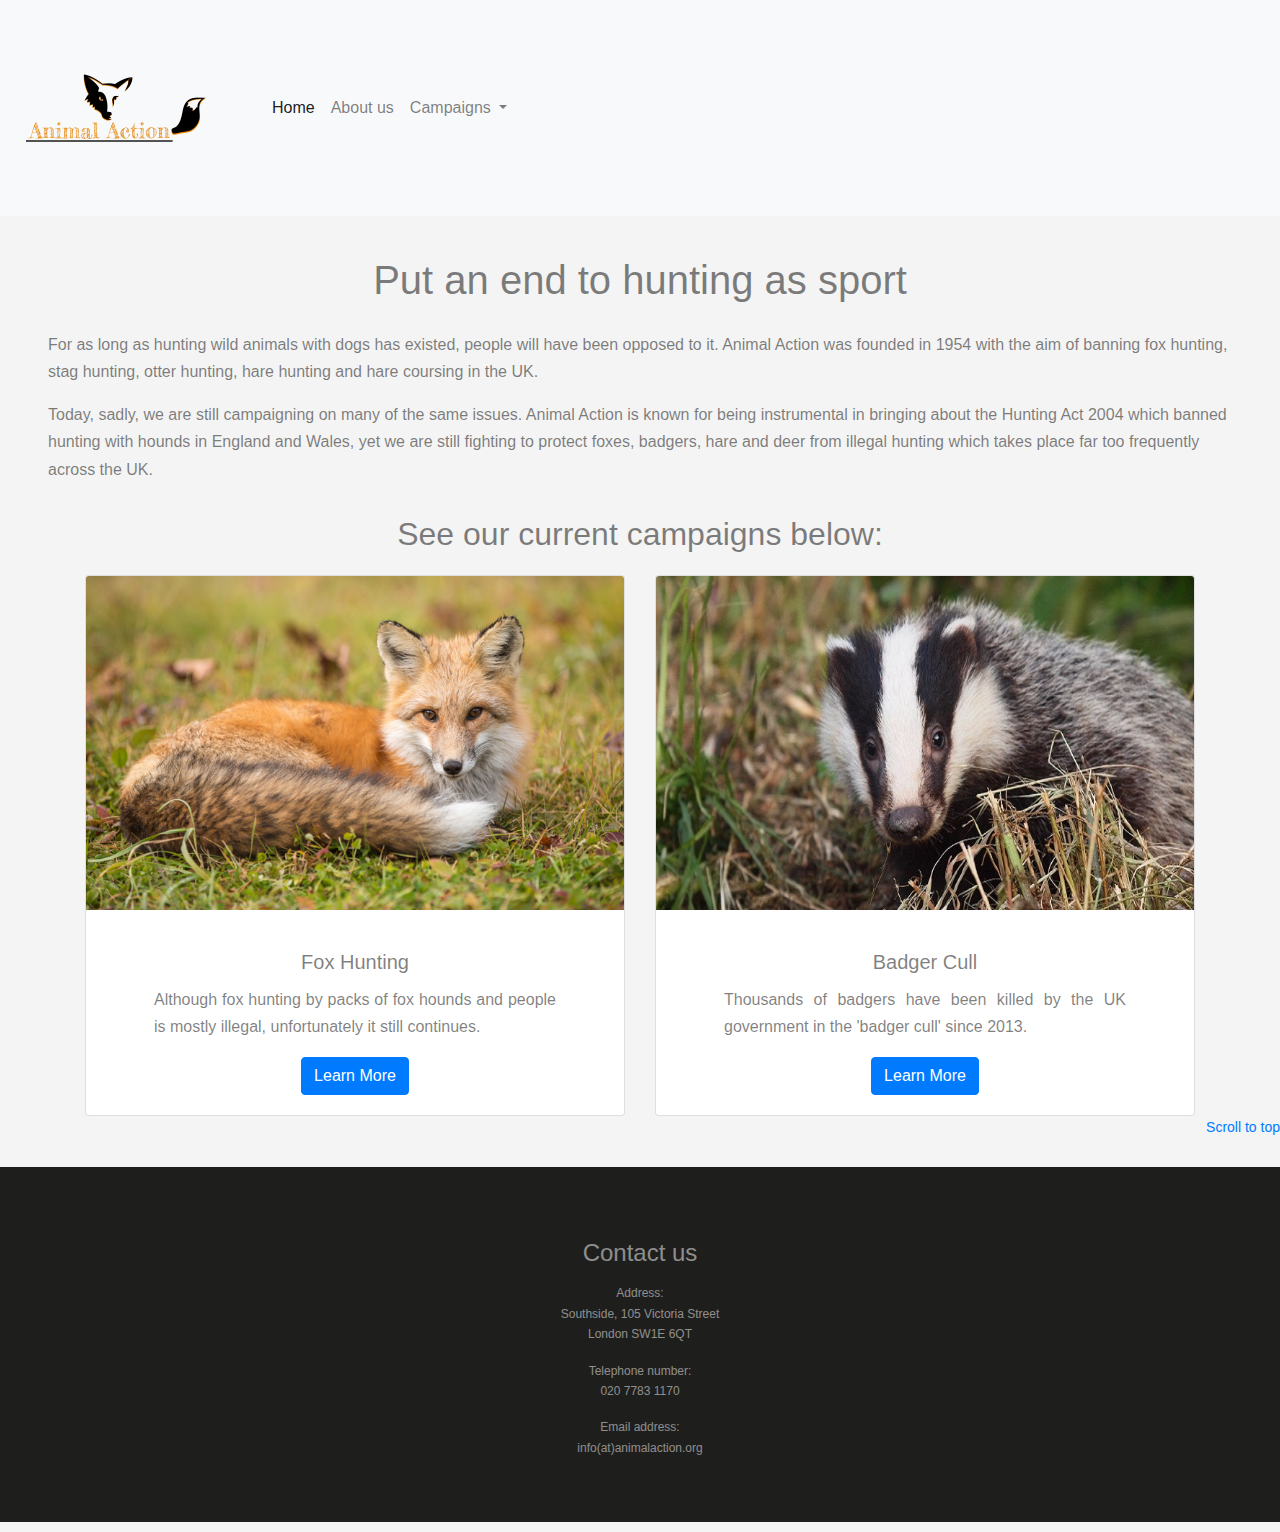
<file: index.html>
<!DOCTYPE html>
<html lang="en-GB">

    <head>
        <title>Home | Animal Action</title>
        <meta charset="utf-8">
        <meta name="description" content="Animal Action is an organisation campaigning against animal hunting as a sport. | Current campaigns: Fox Hunting - Badger Cull">
        <link rel="stylesheet" href="https://stackpath.bootstrapcdn.com/bootstrap/4.4.1/css/bootstrap.min.css" integrity="sha384-Vkoo8x4CGsO3+Hhxv8T/Q5PaXtkKtu6ug5TOeNV6gBiFeWPGFN9MuhOf23Q9Ifjh" crossorigin="anonymous">
        <link rel="stylesheet" type="text/css" href="style.css">
    </head>

    <body>

        <header id="scroll-to-top">
          <nav class="navbar navbar-expand-lg navbar-light bg-light">
            <img src="images/logo-dif-font.png" alt="logo of the organisation, reading Animal Action.">
            <button class="navbar-toggler" type="button" data-toggle="collapse" data-target="#navbarNavDropdown" aria-controls="navbarNavDropdown" aria-expanded="false" aria-label="Toggle navigation">
              <span class="navbar-toggler-icon"></span>
            </button>
            <div class="collapse navbar-collapse" id="navbarNavDropdown">
              <ul class="navbar-nav">
                <li class="nav-item active">
                  <a class="nav-link" href="index.html">Home <span class="sr-only">(current)</span></a>
                </li>
                <li class="nav-item">
                  <a class="nav-link" href="about.html">About us</a>
                </li>
                <li class="nav-item dropdown">
                  <a class="nav-link dropdown-toggle" href="#" id="navbarDropdownMenuLink" data-toggle="dropdown" aria-haspopup="true" aria-expanded="false">
                    Campaigns
                  </a>
                  <div class="dropdown-menu" aria-labelledby="navbarDropdownMenuLink">
                    <a class="dropdown-item" href="fox-hunting.html">Fox Hunting</a>
                    <a class="dropdown-item" href="badger-cull.html">Badger Cull</a>
                  </div>
                </li>
              </ul>
            </div>
          </nav>            
        </header>

        <main>
            <h1>Put an end to hunting as sport</h1>
            <p>For as long as hunting wild animals with dogs has existed, people will have been opposed to it. Animal Action was founded in 1954 with the aim of banning fox hunting, stag hunting, otter hunting, hare hunting and hare coursing in the UK.</p>

            <p>Today, sadly, we are still campaigning on many of the same issues. Animal Action is known for being instrumental in bringing about the Hunting Act 2004 which banned hunting with hounds in England and Wales, yet we are still fighting to protect foxes, badgers, hare and deer from illegal hunting which takes place far too frequently across the UK.</p>
            
            <h2>See our current campaigns below:</h2>
            
            <div class="container">
              <div class="row">
                <div class="col-sm-6">
                  <div class="card">
                    <img class="card-img-top" src="images/Fox.jpeg" alt="Image of a fox lying down in a field, looking at the camera.">
                    <div class="card-body">
                      <h5 class="card-title">Fox Hunting</h5>
                      <p class="card-text">Although fox hunting by packs of fox hounds and people is mostly illegal, unfortunately it still continues.</p>
                      <a href="fox-hunting.html" class="btn btn-primary">Learn More</a>
                    </div>
                  </div>
                </div>
                <div class="col-sm-6">
                  <div class="card">
                    <img class="card-img-top" src="images/Badger.jpeg" alt="Image of a badger in a field, looking at the camera">
                    <div class="card-body">
                      <h5 class="card-title">Badger Cull</h5>
                      <p class="card-text">Thousands of badgers have been killed by the UK government in the 'badger cull' since 2013.</p>
                      <a href="badger-cull.html" class="btn btn-primary">Learn More</a>
                    </div>
                  </div>
                </div>
              </div>
            </div>

            <div class="scroll">
              <a href="#scroll-to-top">Scroll to top</a>
            </div>
            <br>
        </main>

        <footer>
          <div class="footer">
            <h3>Contact us</h3>
            <p>Address:<br>
            Southside, 105 Victoria Street<br>
            London SW1E 6QT</p>
            <p>Telephone number:<br>    
            020 7783 1170</p>
            <p>Email address:<br>
            info(at)animalaction.org</p>
          </div>
        </footer>

    </body>

</html>
</file>
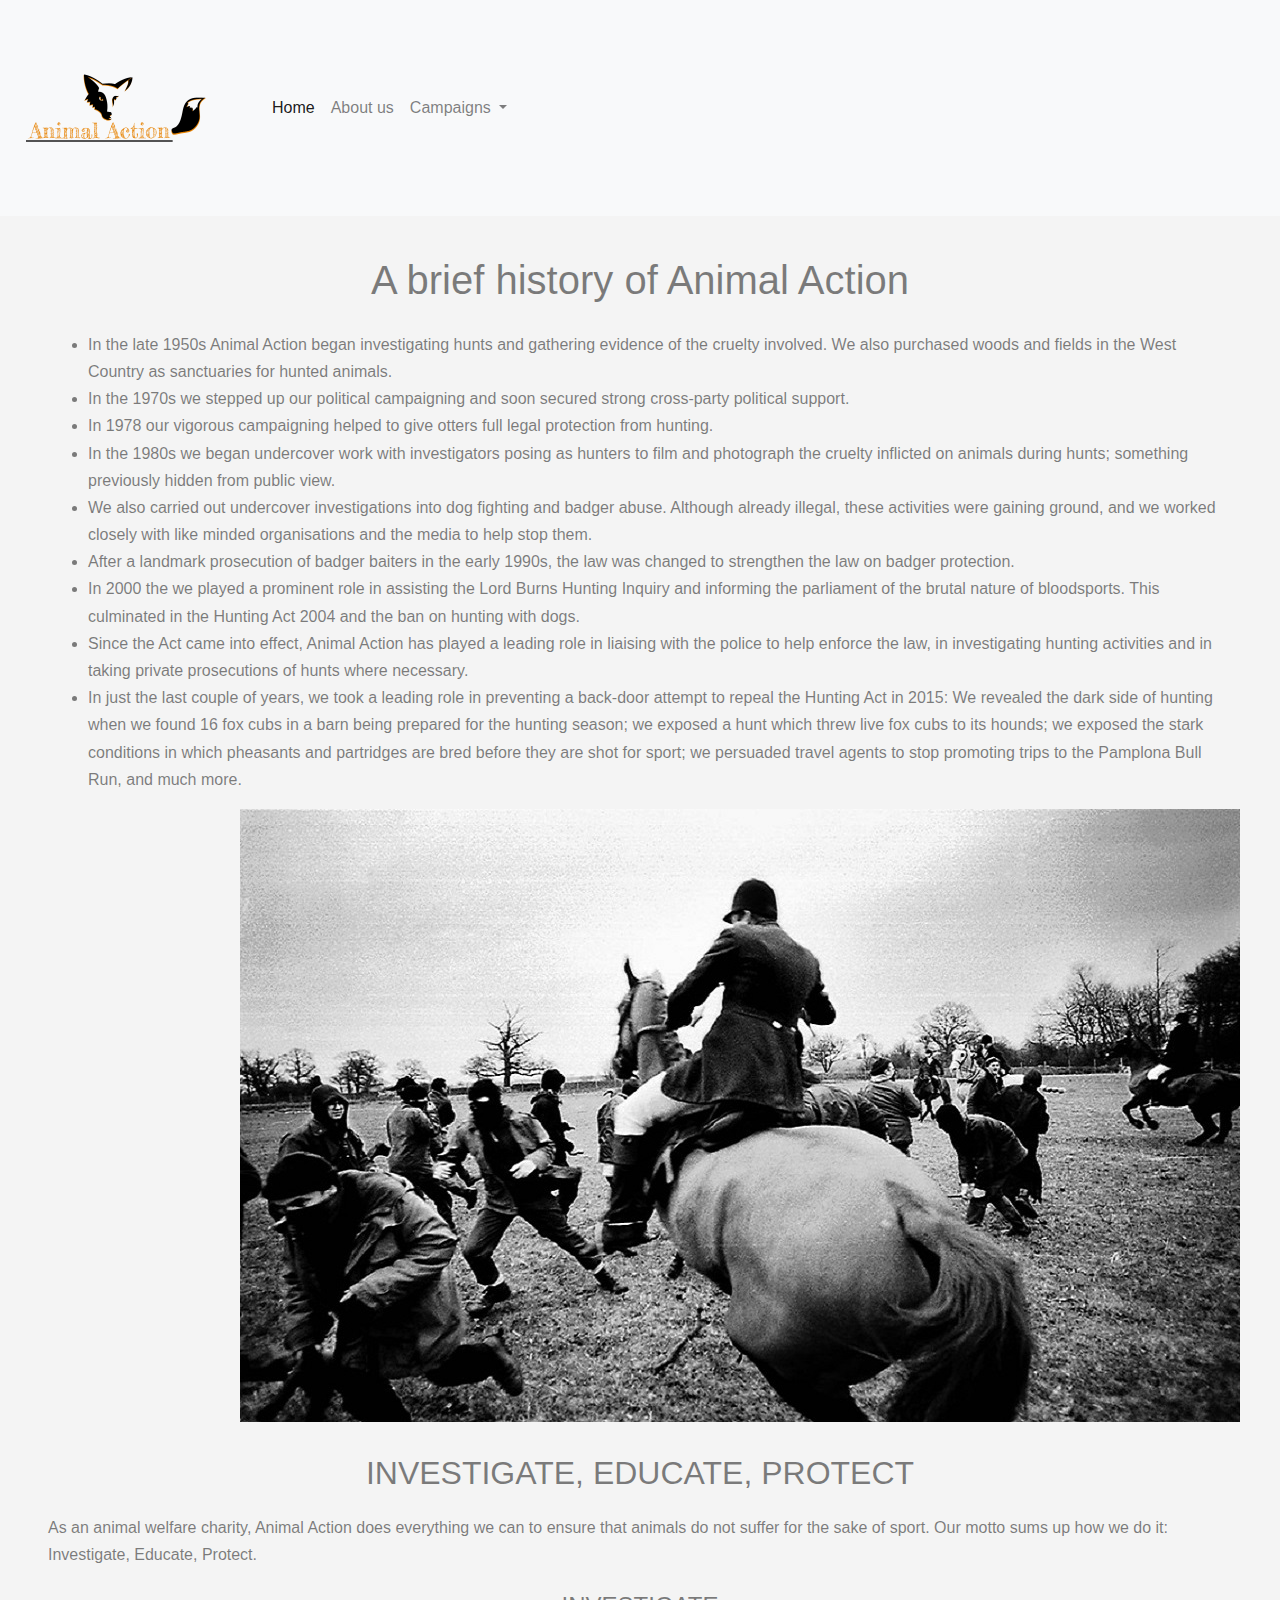
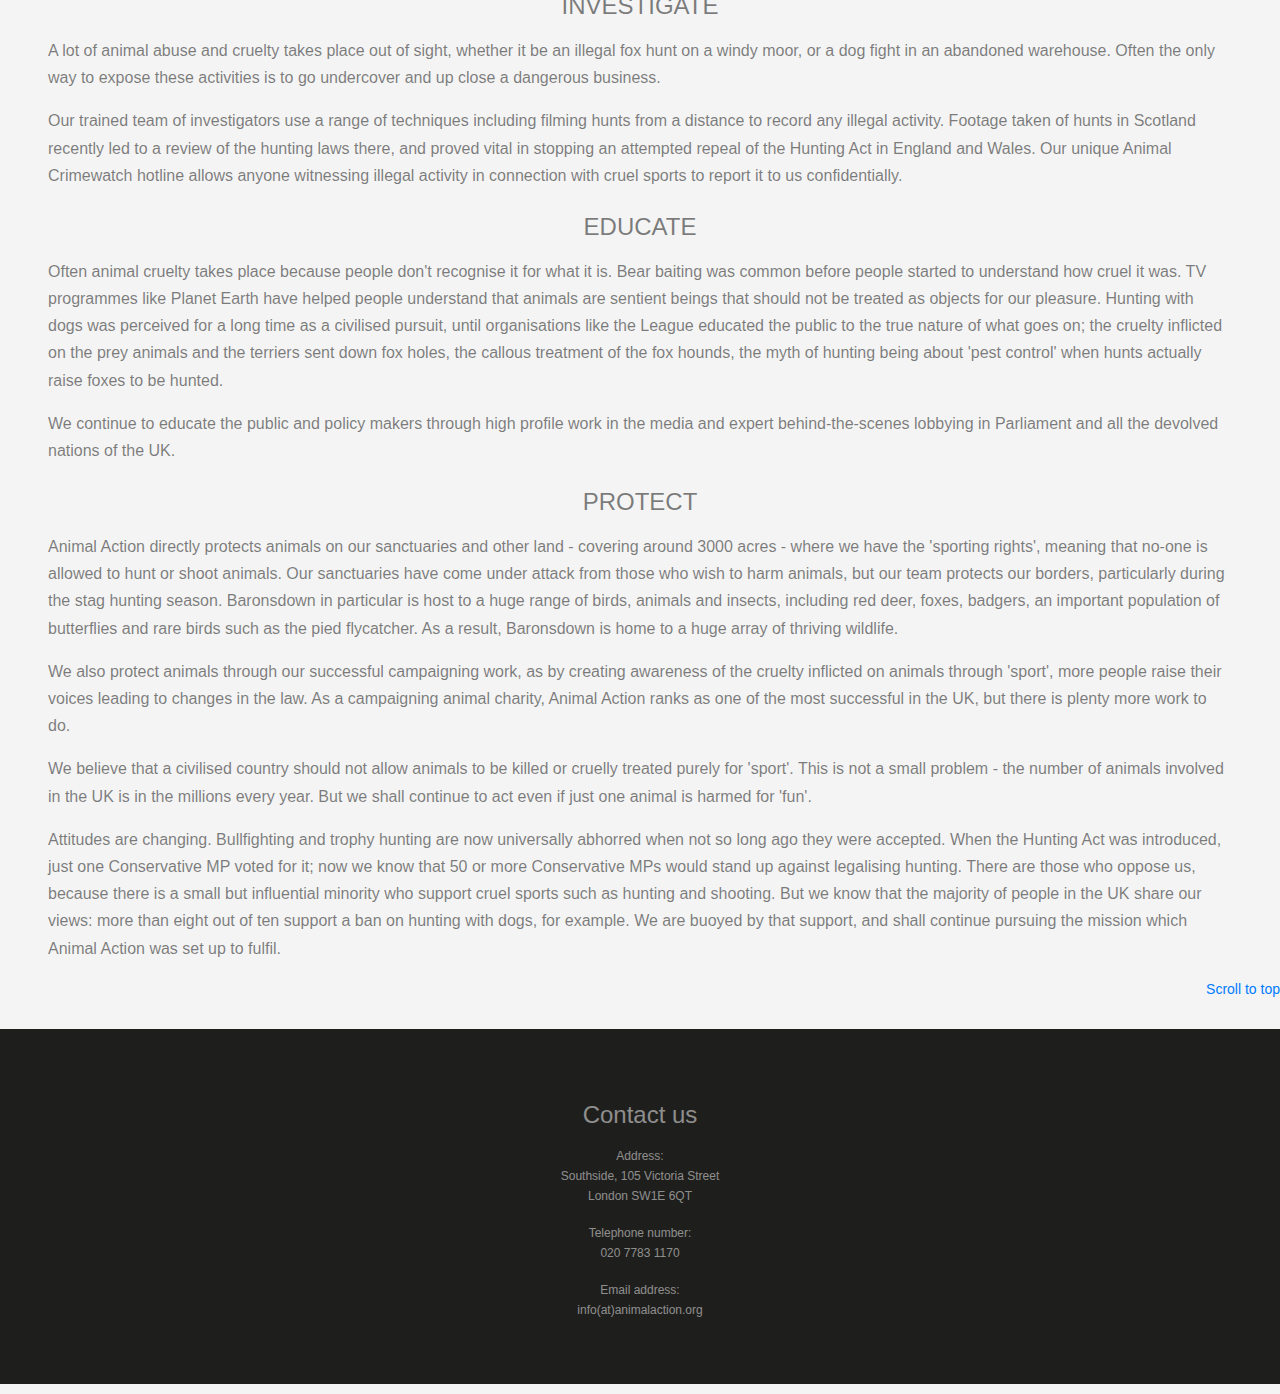
<file: about.html>
<!DOCTYPE html>
<html lang="en-GB">

    <head>
        <title>About | Animal Action</title>
        <meta charset="utf-8">
        <meta name="description" content="Animal Action was founded in 1954 with the aim of banning fox hunting, stag hunting, otter hunting, hare hunting and hare coursing in the UK.">
        <link rel="stylesheet" href="https://stackpath.bootstrapcdn.com/bootstrap/4.4.1/css/bootstrap.min.css" integrity="sha384-Vkoo8x4CGsO3+Hhxv8T/Q5PaXtkKtu6ug5TOeNV6gBiFeWPGFN9MuhOf23Q9Ifjh" crossorigin="anonymous">
        <link rel="stylesheet" type="text/css" href="style.css">
    </head>

    <body>

        <header id="scroll-to-top">
            <nav class="navbar navbar-expand-lg navbar-light bg-light">
              <img src="images/logo-dif-font.png" alt="logo of the organisation, reading Animal Action.">
              <button class="navbar-toggler" type="button" data-toggle="collapse" data-target="#navbarNavDropdown" aria-controls="navbarNavDropdown" aria-expanded="false" aria-label="Toggle navigation">
                <span class="navbar-toggler-icon"></span>
              </button>
              <div class="collapse navbar-collapse" id="navbarNavDropdown">
                <ul class="navbar-nav">
                  <li class="nav-item active">
                    <a class="nav-link" href="index.html">Home <span class="sr-only">(current)</span></a>
                  </li>
                  <li class="nav-item">
                    <a class="nav-link" href="about.html">About us</a>
                  </li>
                  <li class="nav-item dropdown">
                    <a class="nav-link dropdown-toggle" href="#" id="navbarDropdownMenuLink" data-toggle="dropdown" aria-haspopup="true" aria-expanded="false">
                      Campaigns
                    </a>
                    <div class="dropdown-menu" aria-labelledby="navbarDropdownMenuLink">
                      <a class="dropdown-item" href="fox-hunting.html">Fox Hunting</a>
                      <a class="dropdown-item" href="badger-cull.html">Badger Cull</a>
                    </div>
                  </li>
                </ul>
              </div>
            </nav>            
        </header>

        <main>
            <h1>A brief history of Animal Action</h1>
            <ul>
                <li>In the late 1950s Animal Action began investigating hunts and gathering evidence of the cruelty involved. We also purchased woods and fields in the West Country as sanctuaries for hunted animals.</li>
                <li>In the 1970s we stepped up our political campaigning and soon secured strong cross-party political support.</li>
                <li>In 1978 our vigorous campaigning helped to give otters full legal protection from hunting.</li>
                <li>In the 1980s we began undercover work with investigators posing as hunters to film and photograph the cruelty inflicted on animals during hunts; something previously hidden from public view.</li>
                <li>We also carried out undercover investigations into dog fighting and badger abuse. Although already illegal, these activities were gaining ground, and we worked closely with like minded organisations and the media to help stop them.</li>
                <li>After a landmark  prosecution of badger baiters in the early 1990s, the law was changed to strengthen the law on badger protection.</li>
                <li>In 2000 the we played a prominent role in assisting the Lord Burns Hunting Inquiry and informing the parliament of the brutal nature of bloodsports. This culminated in the Hunting Act 2004 and the ban on hunting with dogs.</li>
                <li>Since the Act came into effect, Animal Action has played a leading role in liaising with the police to help enforce the law, in investigating hunting activities and in taking private prosecutions of hunts where necessary.</li>
                <li>In just the last couple of years, we took a leading role in preventing a back-door attempt to repeal the Hunting Act in 2015: We revealed the dark side of hunting when we found 16 fox cubs in a barn being prepared for the hunting season; we exposed a hunt which threw live fox cubs to its hounds; we exposed the stark conditions in which pheasants and partridges are bred before they are shot for sport; we persuaded travel agents to stop promoting trips to the Pamplona Bull Run, and much more.</li>
            </ul>

            <div class="img1">
              <p><img src="images/hunters-sabs-clash.jpeg" alt="Image of hunters and hunt saboteurs clashing."></p>
            </div>
                    
            <h2>INVESTIGATE, EDUCATE, PROTECT</h2>
            <p>As an animal welfare charity, Animal Action does everything we can to ensure that animals do not suffer for the sake of sport. Our motto sums up how we do it: Investigate, Educate, Protect.</p>
                    
            <h3>INVESTIGATE</h3>
            <p>A lot of animal abuse and cruelty takes place out of sight, whether it be an illegal fox hunt on a windy moor, or a dog fight in an abandoned warehouse. Often the only way to expose these activities is to go undercover and up close a dangerous business.</p>
                    
            <p>Our trained team of investigators use a range of techniques including filming hunts from a distance to record any illegal activity. Footage taken of hunts in Scotland recently led to a review of the hunting laws there, and proved vital in stopping an attempted repeal of the Hunting Act in England and Wales. Our unique Animal Crimewatch hotline allows anyone witnessing illegal activity in connection with cruel sports to report it to us confidentially.</p>
                    
            <h3>EDUCATE</h3>
            <p>Often animal cruelty takes place because people don't recognise it for what it is. Bear baiting was common before people started to understand how cruel it was. TV programmes like Planet Earth have helped people understand that animals are sentient beings that should not be treated as objects for our pleasure. Hunting with dogs was perceived for a long time as a civilised pursuit, until organisations like the League educated the public to the true nature of what goes on; the cruelty inflicted on the prey animals and the terriers sent down fox holes, the callous treatment of the fox hounds, the myth of hunting being about 'pest control' when hunts actually raise foxes to be hunted.</p>
                    
            <p>We continue to educate the public and policy makers through high profile work in the media and expert behind-the-scenes lobbying in Parliament and all the devolved nations of the UK.</p>
                    
            <h3>PROTECT</h3>
            <p>Animal Action directly protects animals on our sanctuaries and other land - covering around 3000 acres - where we have the 'sporting rights', meaning that no-one is allowed to hunt or shoot animals. Our sanctuaries have come under attack from those who wish to harm animals, but our team protects our borders, particularly during the stag hunting season. Baronsdown in particular is host to a huge range of birds, animals and insects, including red deer, foxes, badgers, an important population of butterflies and rare birds such as the pied flycatcher. As a result, Baronsdown is home to a huge array of thriving wildlife.</p>
                    
            <p>We also protect animals through our successful campaigning work, as by creating awareness of the cruelty inflicted on animals through 'sport', more people raise their voices leading to changes in the law. As a campaigning animal charity, Animal Action ranks as one of the most successful in the UK, but there is plenty more work to do.</p>
                    
            <p>We believe that a civilised country should not allow animals to be killed or cruelly treated purely for 'sport'. This is not a small problem - the number of animals involved in the UK is in the millions every year. But we shall continue to act even if just one animal is harmed for 'fun'.
            
            <p>Attitudes are changing. Bullfighting and trophy hunting are now universally abhorred when not so long ago they were accepted. When the Hunting Act was introduced, just one Conservative MP voted for it; now we know that 50 or more Conservative MPs would stand up against legalising hunting. There are those who oppose us, because there is a small but influential minority who support cruel sports such as hunting and shooting. But we know that the majority of people in the UK share our views: more than eight out of ten support a ban on hunting with dogs, for example. We are buoyed by that support, and shall continue pursuing the mission which Animal Action was set up to fulfil.</p>                   

            <div class="scroll">
              <a href="#scroll-to-top">Scroll to top</a>
            </div>
            <br>
        </main>

        <footer>
          <div class="footer">
            <h3>Contact us</h3>
            <p>Address:<br>
            Southside, 105 Victoria Street<br>
            London SW1E 6QT</p>
            <p>Telephone number:<br>    
            020 7783 1170</p>
            <p>Email address:<br>
            info(at)animalaction.org</p>
          </div>
        </footer>

    </body>

</html>
</file>
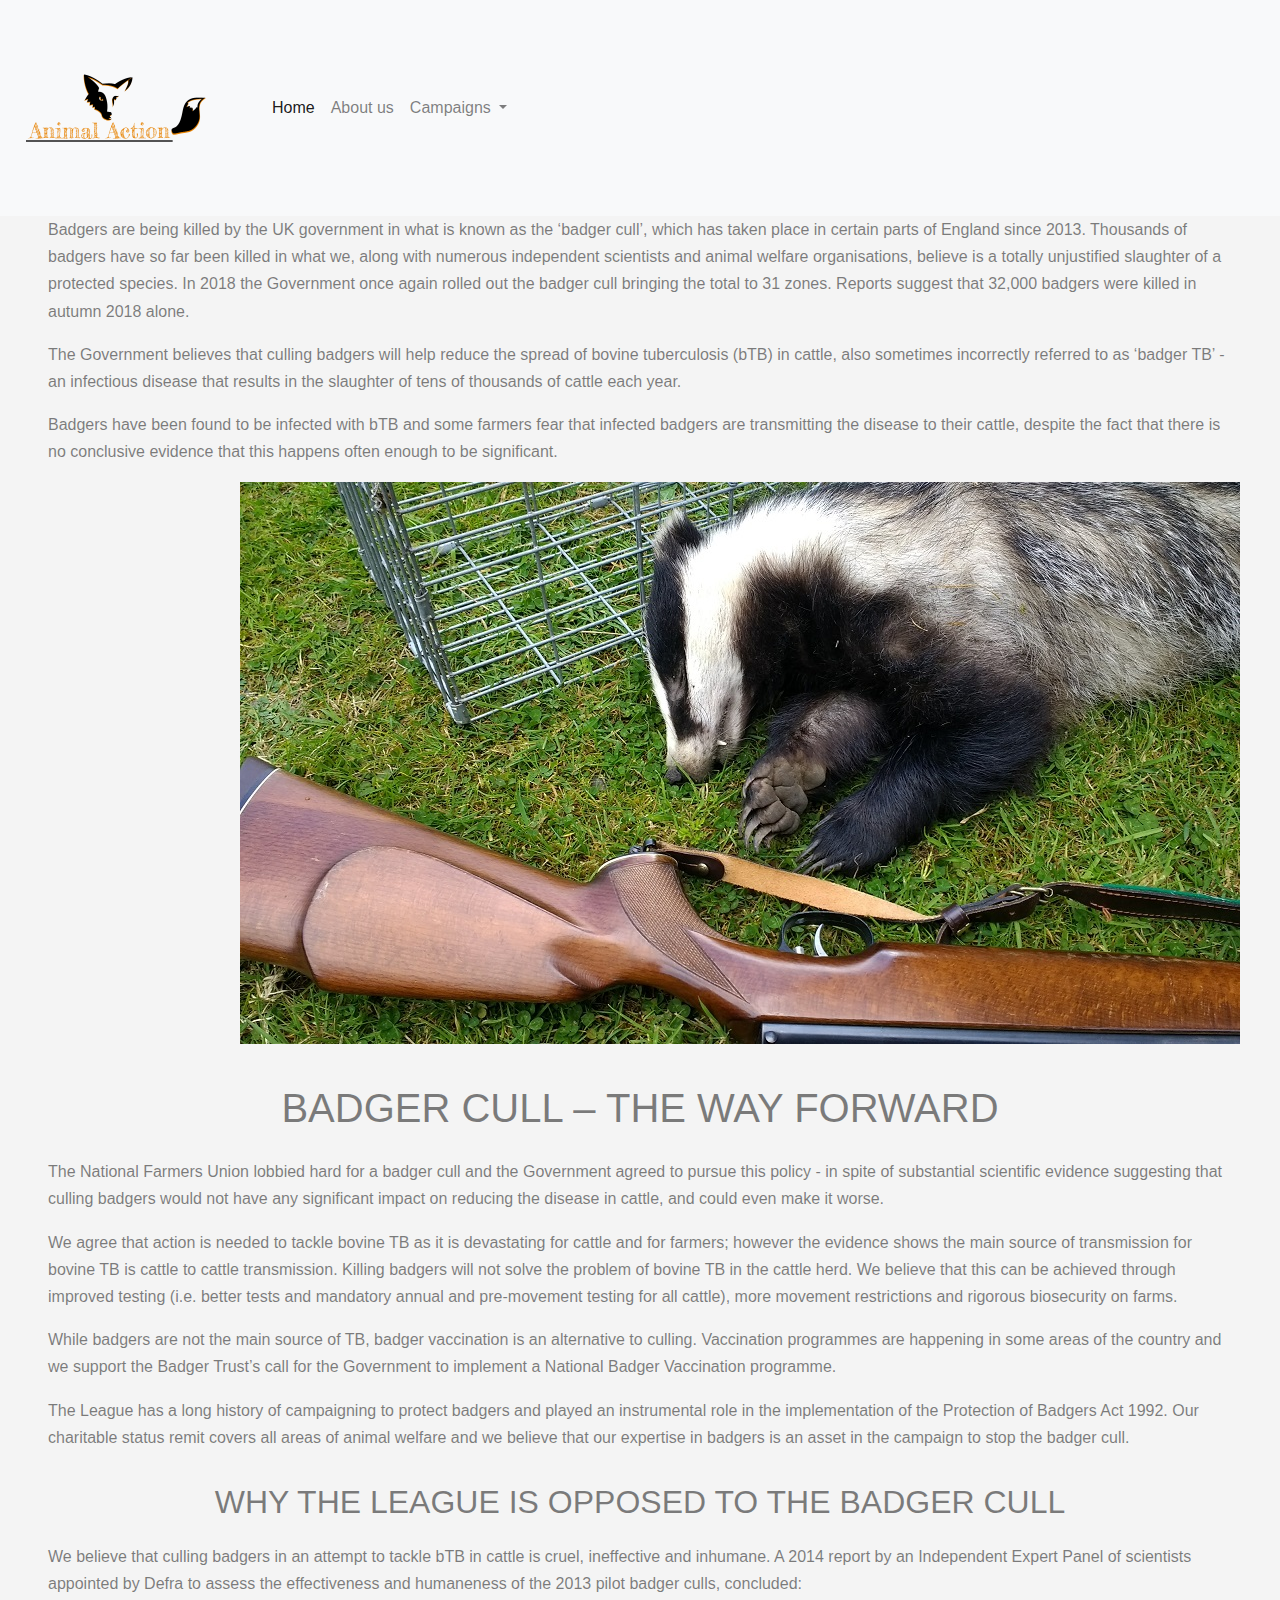
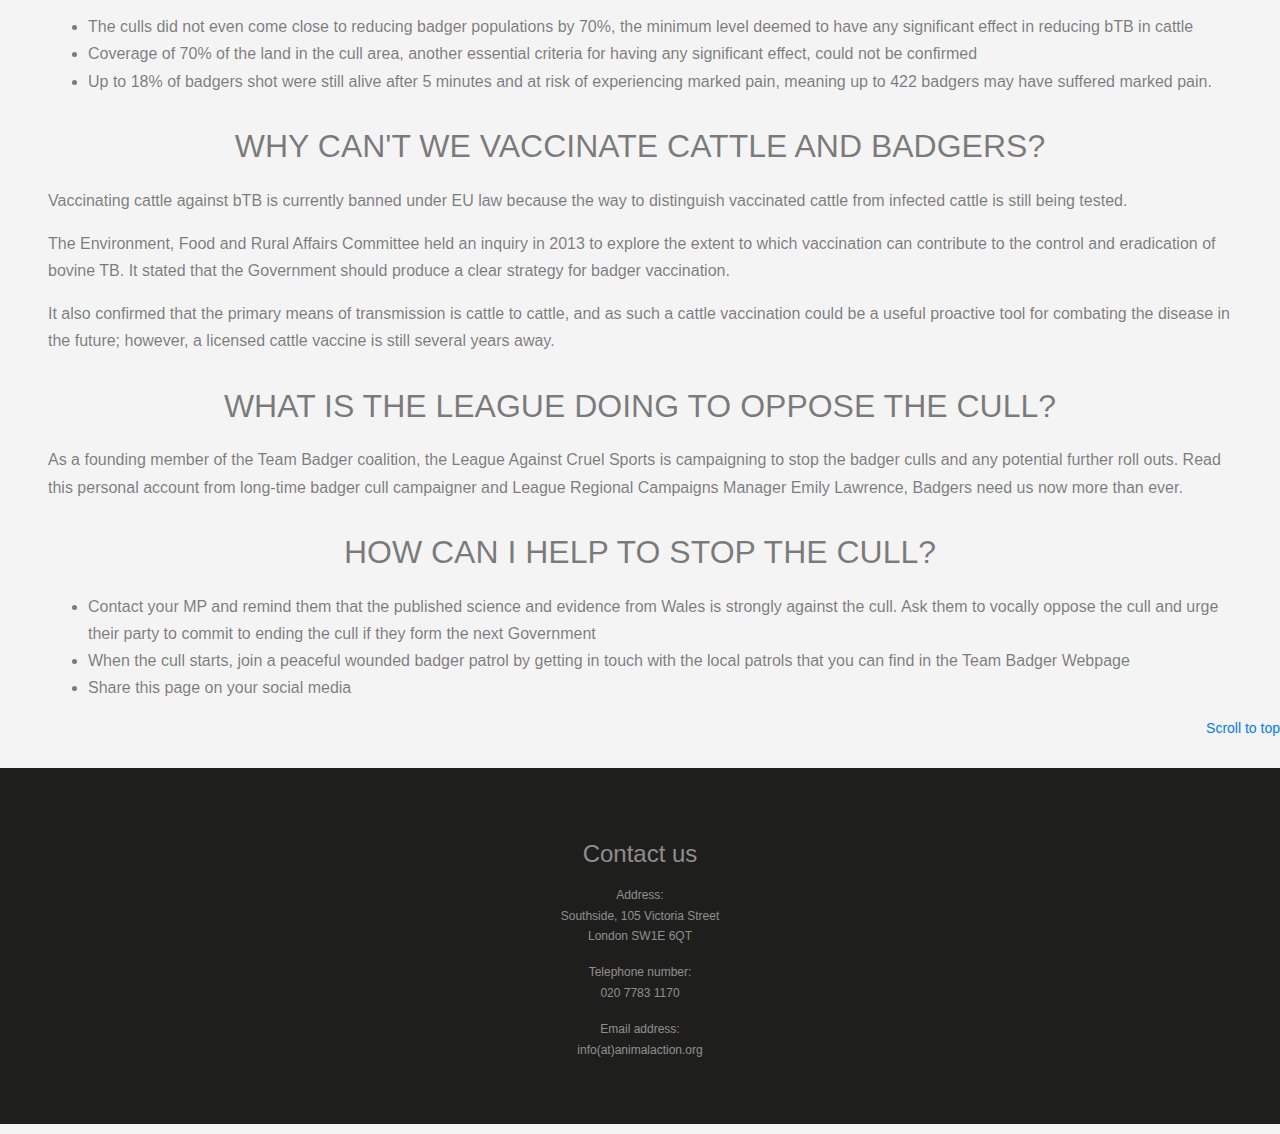
<file: badger-cull.html>
<!DOCTYPE html>
<html lang="en-GB">

  <head>
      <title>Badger Cull | Animal Action</title>
      <meta charset="utf-8">
      <meta name="description" content="Thousand of badgers have been killed by the UK government in the 'badger cull' since 2013. Help us stop the unjustified and inhumane killing of badgers">
      <link rel="stylesheet" href="https://stackpath.bootstrapcdn.com/bootstrap/4.4.1/css/bootstrap.min.css" integrity="sha384-Vkoo8x4CGsO3+Hhxv8T/Q5PaXtkKtu6ug5TOeNV6gBiFeWPGFN9MuhOf23Q9Ifjh" crossorigin="anonymous">
      <link rel="stylesheet" type="text/css" href="style.css">
  </head>

  <body>

    <header id="scroll-to-top">
      <nav class="navbar navbar-expand-lg navbar-light bg-light">
        <img src="images/logo-dif-font.png" alt="logo of the organisation, reading Animal Action.">
        <button class="navbar-toggler" type="button" data-toggle="collapse" data-target="#navbarNavDropdown" aria-controls="navbarNavDropdown" aria-expanded="false" aria-label="Toggle navigation">
          <span class="navbar-toggler-icon"></span>
        </button>
        <div class="collapse navbar-collapse" id="navbarNavDropdown">
          <ul class="navbar-nav">
            <li class="nav-item active">
              <a class="nav-link" href="index.html">Home <span class="sr-only">(current)</span></a>
            </li>
            <li class="nav-item">
              <a class="nav-link" href="about.html">About us</a>
            </li>
            <li class="nav-item dropdown">
              <a class="nav-link dropdown-toggle" href="#" id="navbarDropdownMenuLink" data-toggle="dropdown" aria-haspopup="true" aria-expanded="false">
                Campaigns
              </a>
              <div class="dropdown-menu" aria-labelledby="navbarDropdownMenuLink">
                <a class="dropdown-item" href="fox-hunting.html">Fox Hunting</a>
                <a class="dropdown-item" href="badger-cull.html">Badger Cull</a>
              </div>
            </li>
          </ul>
        </div>
      </nav>            
    </header>

    <main>
      <p>Badgers are being killed by the UK government in what is known as the ‘badger cull’, which has taken place in certain parts of England since 2013. Thousands of badgers have so far been killed in what we, along with numerous independent scientists and animal welfare organisations, believe is a totally unjustified slaughter of a protected species. In 2018 the Government once again rolled out the badger cull bringing the total to 31 zones. Reports suggest that 32,000 badgers were killed in autumn 2018 alone.</p>  
      <p>The Government believes that culling badgers will help reduce the spread of bovine tuberculosis (bTB) in cattle, also sometimes incorrectly referred to as ‘badger TB’ - an infectious disease that results in the slaughter of tens of thousands of cattle each year.</p>
      <p>Badgers have been found to be infected with bTB and some farmers fear that infected badgers are transmitting the disease to their cattle, despite the fact that there is no conclusive evidence that this happens often enough to be significant.</p>

      <div class="img3">
        <p><img src="images/culling.jpeg" alt="Image of a dead badger by a rifle gun."></p>
      </div>

      <h1>BADGER CULL – THE WAY FORWARD</h1>
      <p>The National Farmers Union lobbied hard for a badger cull and the Government agreed to pursue this policy - in spite of substantial scientific evidence suggesting that culling badgers would not have any significant impact on reducing the disease in cattle, and could even make it worse.</p>
      <p>We agree that action is needed to tackle bovine TB as it is devastating for cattle and for farmers; however the evidence shows the main source of transmission for bovine TB is cattle to cattle transmission. Killing badgers will not solve the problem of bovine TB in the cattle herd. We believe that this can be achieved through improved testing (i.e. better tests and mandatory annual and pre-movement testing for all cattle), more movement restrictions and rigorous biosecurity on farms.</p>
      <p>While badgers are not the main source of TB, badger vaccination is an alternative to culling. Vaccination programmes are happening in some areas of the country and we support the Badger Trust’s call for the Government to implement a National Badger Vaccination programme.</p>
      <p>The League has a long history of campaigning to protect badgers and played an instrumental role in the implementation of the Protection of Badgers Act 1992. Our charitable status remit covers all areas of animal welfare and we believe that our expertise in badgers is an asset in the campaign to stop the badger cull.</p>

      <h2>WHY THE LEAGUE IS OPPOSED TO THE BADGER CULL</h2>
      <p>We believe that culling badgers in an attempt to tackle bTB in cattle is cruel, ineffective and inhumane.  A 2014 report by an Independent Expert Panel of scientists appointed by Defra to assess the effectiveness and humaneness of the 2013 pilot badger culls, concluded:</p>
      
      <ul>
        <li>The culls did not even come close to reducing badger populations by 70%, the minimum level deemed to have any significant effect in reducing bTB in cattle</li>
        <li>Coverage of 70% of the land in the cull area, another essential criteria for having any significant effect, could not be confirmed</li>
        <li>Up to 18% of badgers shot were still alive after 5 minutes and at risk of experiencing marked pain, meaning up to 422 badgers may have suffered marked pain.</li>
      </ul>

      <h2>WHY CAN'T WE VACCINATE CATTLE AND BADGERS?</h2>
      <p>Vaccinating cattle against bTB is currently banned under EU law because the way to distinguish vaccinated cattle from infected cattle is still being tested.</p>
      <p>The Environment, Food and Rural Affairs Committee held an inquiry in 2013 to explore the extent to which vaccination can contribute to the control and eradication of bovine TB. It stated that the Government should produce a clear strategy for badger vaccination.</p>
      <p>It also confirmed that the primary means of transmission is cattle to cattle, and as such a cattle vaccination could be a useful proactive tool for combating the disease in the future; however, a licensed cattle vaccine is still several years away.</p>
      
      <h2>WHAT IS THE LEAGUE DOING TO OPPOSE THE CULL?</h2>
      <p>As a founding member of the Team Badger coalition, the League Against Cruel Sports is campaigning to stop the badger culls and any potential further roll outs. Read this personal account from long-time badger cull campaigner and League Regional Campaigns Manager Emily Lawrence, Badgers need us now more than ever.</p>

      <h2>HOW CAN I HELP TO STOP THE CULL?</h2>
      <ul>
        <li>Contact your MP and remind them that the published science and evidence from Wales is strongly against the cull. Ask them to vocally oppose the cull and urge their party to commit to ending the cull if they form the next Government</li>
        <li>When the cull starts, join a peaceful wounded badger patrol by getting in touch with the local patrols that you can find in the Team Badger Webpage</li>
        <li>Share this page on your social media</li>
      </ul>
      
      <div class="scroll">
        <a href="#scroll-to-top">Scroll to top</a>
      </div>
      <br>
  </main>

  <footer>
    <div class="footer">
      <h3>Contact us</h3>
      <p>Address:<br>
      Southside, 105 Victoria Street<br>
      London SW1E 6QT</p>
      <p>Telephone number:<br>    
      020 7783 1170</p>
      <p>Email address:<br>
      info(at)animalaction.org</p>
    </div>
  </footer>
  
  </body>
  
</html>
</file>
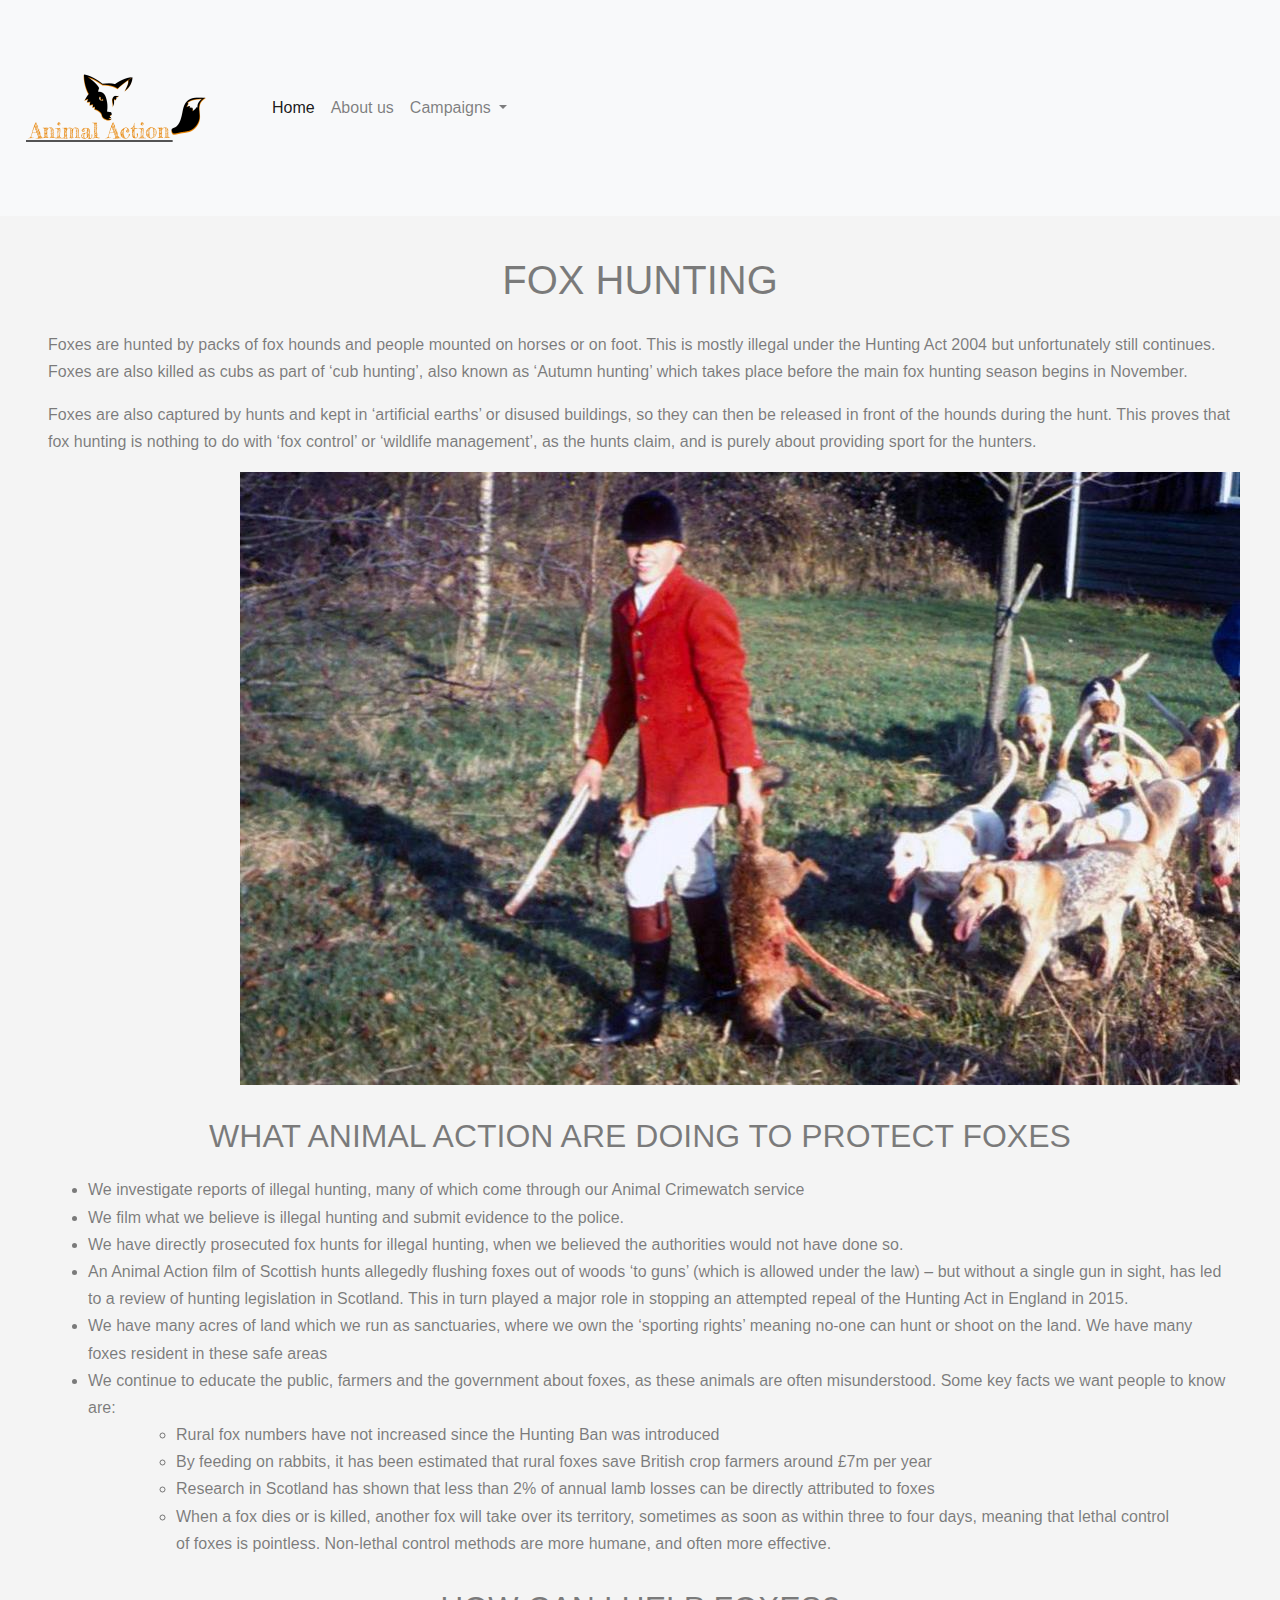
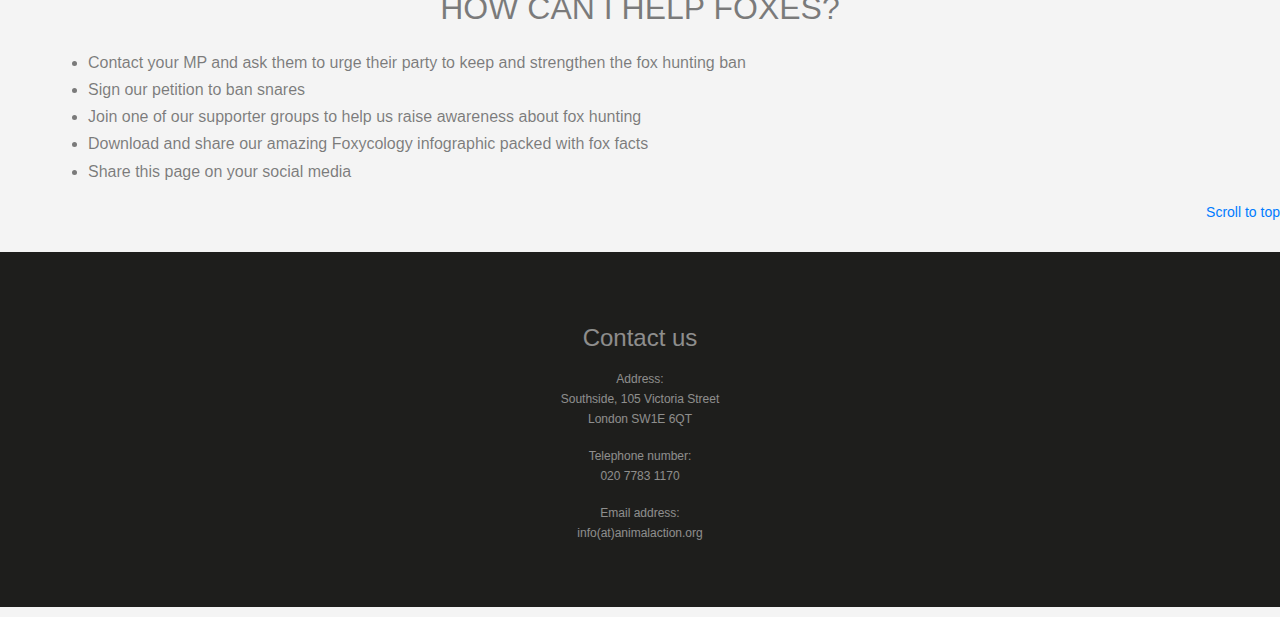
<file: fox-hunting.html>
<!DOCTYPE html>
<html lang="en-GB">

  <head>
      <title>Fox Hunting | Animal Action</title>
      <meta charset="utf-8">
      <meta name="description" content="Although fox hunting by packs of fox hounds and people is mostly illegal under the Hunting Act 2004, unfortunately it still continues.">
      <link rel="stylesheet" href="https://stackpath.bootstrapcdn.com/bootstrap/4.4.1/css/bootstrap.min.css" integrity="sha384-Vkoo8x4CGsO3+Hhxv8T/Q5PaXtkKtu6ug5TOeNV6gBiFeWPGFN9MuhOf23Q9Ifjh" crossorigin="anonymous">
      <link rel="stylesheet" type="text/css" href="style.css">
  </head>

  <body>

    <header id="scroll-to-top">
      <nav class="navbar navbar-expand-lg navbar-light bg-light">
        <img src="images/logo-dif-font.png" alt="logo of the organisation, reading Animal Action.">
        <button class="navbar-toggler" type="button" data-toggle="collapse" data-target="#navbarNavDropdown" aria-controls="navbarNavDropdown" aria-expanded="false" aria-label="Toggle navigation">
          <span class="navbar-toggler-icon"></span>
        </button>
        <div class="collapse navbar-collapse" id="navbarNavDropdown">
          <ul class="navbar-nav">
            <li class="nav-item active">
              <a class="nav-link" href="index.html">Home <span class="sr-only">(current)</span></a>
            </li>
            <li class="nav-item">
              <a class="nav-link" href="about.html">About us</a>
            </li>
            <li class="nav-item dropdown">
              <a class="nav-link dropdown-toggle" href="#" id="navbarDropdownMenuLink" data-toggle="dropdown" aria-haspopup="true" aria-expanded="false">
                Campaigns
              </a>
              <div class="dropdown-menu" aria-labelledby="navbarDropdownMenuLink">
                <a class="dropdown-item" href="fox-hunting.html">Fox Hunting</a>
                <a class="dropdown-item" href="badger-cull.html">Badger Cull</a>
              </div>
            </li>
          </ul>
        </div>
      </nav>            
    </header>

    <main>
                
        <h1>FOX HUNTING</h1>
        <p>Foxes are hunted by packs of fox hounds and people mounted on horses or on foot. This is mostly illegal under the Hunting Act 2004 but unfortunately still continues. Foxes are also killed as cubs as part of ‘cub hunting’, also known as ‘Autumn hunting’ which takes place before the main fox hunting season begins in November.</p>
        <p>Foxes are also captured by hunts and kept in ‘artificial earths’ or disused buildings, so they can then be released in front of the hounds during the hunt. This proves that fox hunting is nothing to do with ‘fox control’ or ‘wildlife management’, as the hunts claim, and is purely about providing sport for the hunters.</p>

        <div class="img2">
          <p><img src="images/hunting.jpeg" alt="Image of a hunter carrying a dead fox, followed by their pack of hounds."></p>
        </div>

        <h2>WHAT ANIMAL ACTION ARE DOING TO PROTECT FOXES</h2>
        <ul>
          <li>We investigate reports of illegal hunting, many of which come through our Animal Crimewatch service</li>
          <li>We film what we believe is illegal hunting and submit evidence to the police.</li>
          <li>We have directly prosecuted fox hunts for illegal hunting, when we believed the authorities would not have done so.</li>
          <li>An Animal Action film of Scottish hunts allegedly flushing foxes out of woods ‘to guns’ (which is allowed under the law) – but without a single gun in sight, has led to a review of hunting legislation in Scotland. This in turn played a major role in stopping an attempted repeal of the Hunting Act in England in 2015.</li>
          <li>We have many acres of land which we run as sanctuaries, where we own the ‘sporting rights’ meaning no-one can hunt or shoot on the land. We have many foxes resident in these safe areas</li>
          <li>We continue to educate the public, farmers and the government about foxes, as these animals are often misunderstood. Some key facts we want people to know are:
            <ul>
              <li>Rural fox numbers have not increased since the Hunting Ban was introduced</li>
              <li>By feeding on rabbits, it has been estimated that rural foxes save British crop farmers around £7m per year</li>
              <li>Research in Scotland has shown that less than 2% of annual lamb losses can be directly attributed to foxes</li>
              <li>When a fox dies or is killed, another fox will take over its territory, sometimes as soon as within three to four days, meaning that lethal control of foxes is pointless. Non-lethal control methods are more humane, and often more effective.</li>
            </ul>
          </li>
        </ul>

        <h2>HOW CAN I HELP FOXES?</h2>
        <ul>
          <li>Contact your MP and ask them to urge their party to keep and strengthen the fox hunting ban</li>
          <li>Sign our petition to ban snares</li>
          <li>Join one of our supporter groups to help us raise awareness about fox hunting</li>
          <li>Download and share our amazing Foxycology infographic packed with fox facts</li>
          <li>Share this page on your social media</li>
        </ul>

        <div class="scroll">
          <a href="#scroll-to-top">Scroll to top</a>
        </div>
        <br>
    </main>

    <footer>
      <div class="footer">
        <h3>Contact us</h3>
        <p>Address:<br>
        Southside, 105 Victoria Street<br>
        London SW1E 6QT</p>
        <p>Telephone number:<br>    
        020 7783 1170</p>
        <p>Email address:<br>
        info(at)animalaction.org</p>
      </div>
    </footer>
      
  </body>
    
</html>
</file>
<file: style.css>
body {
    line-height: 1.7;
    color: rgba(0, 0, 0, 0.5);
    font-weight: 400;
    font-size: 1rem;
    font-family: "Roboto Mono", SFMono-Regular, Menlo, Monaco, Consolas, "Liberation Mono", "Courier New", monospace;
    font-family: "Work Sans", -apple-system, BlinkMacSystemFont, "Segoe UI", Roboto, "Helvetica Neue", Arial, sans-serif, "Apple Color Emoji", "Segoe UI Emoji", "Segoe UI Symbol", "Noto Color Emoji";
    background: #f4f4f4;
    }

h1, h2, h3, h4, h5 {
    margin-top: 1em;
    margin-bottom: .67em;
    text-align: center;
    }

h1 {
    font-size: 2.5rem;
}

h2 {
    font-size: 2rem;
}

h3 {
    font-size: 1.5rem;
}

p, ul {
    margin-left: 0.5in;
    margin-right: 0.5in;
}

.card-text {
    text-align: justify;
}

.card-body {
    text-align: center;
}

.img1 {
    display: block;
    margin-left: 2in;
    margin-right: 2in;
    width: 50%;
  }

.img2 {
    display: block;
    margin-left: 2in;
    margin-right: 2in;
    width: 50%;
}

.img3 {
    display: block;
    margin-left: 2in;
    margin-right: 2in;
    width: 50%;
}

.footer {
    padding: 4em 0;
    text-align: center;
    background: #1e1e1c;
    color: rgba(255, 255, 255, 0.5);
    font-size: 12px;
    margin-bottom: 10px;
    }

.scroll {
    font-size: 14px;
    text-align: right;
}
</file>
